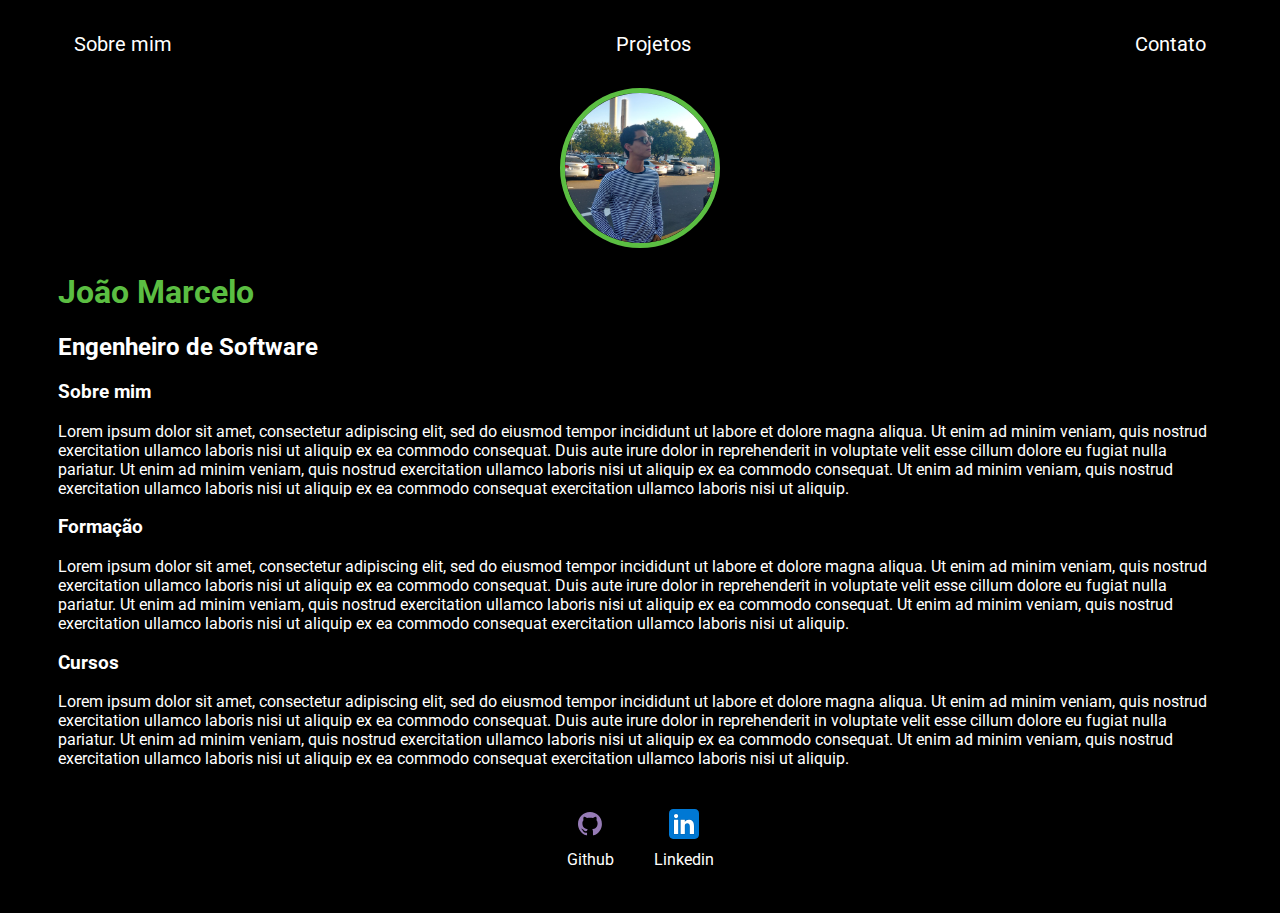
<file: index.html>
<!DOCTYPE html>
<html lang="pt-BR">
	<head>
		<meta charset="UTF-8" />
		<meta http-equiv="X-UA-Compatible" content="IE=edge" />
		<meta name="viewport" content="width=device-width, initial-scale=1.0" />
		<title>Portifólio</title>
		<link rel="stylesheet" href="./assets/css/style.css" />
	</head>
	<body>
		<div class="container">
			<nav>
				<ul>
					<li>
						<a href="index.html">Sobre mim</a>
					</li>
					<li>
						<a href="project.html">Projetos</a>
					</li>
					<li>
						<a href="contact.html">Contato</a>
					</li>
				</ul>
			</nav>
			<header>
				<div class="center">
					<img src="./assets/img/image.jpg" />
				</div>
				<h1>João Marcelo</h1>
				<h2>Engenheiro de Software</h2>
			</header>
			<main>
				<section>
					<h3>Sobre mim</h3>
					<p>
						Lorem ipsum dolor sit amet, consectetur adipiscing elit, sed do
						eiusmod tempor incididunt ut labore et dolore magna aliqua. Ut enim
						ad minim veniam, quis nostrud exercitation ullamco laboris nisi ut
						aliquip ex ea commodo consequat. Duis aute irure dolor in
						reprehenderit in voluptate velit esse cillum dolore eu fugiat nulla
						pariatur. Ut enim ad minim veniam, quis nostrud exercitation ullamco
						laboris nisi ut aliquip ex ea commodo consequat. Ut enim ad minim
						veniam, quis nostrud exercitation ullamco laboris nisi ut aliquip ex
						ea commodo consequat exercitation ullamco laboris nisi ut aliquip.
					</p>
				</section>
				<section>
					<h3>Formação</h3>
					<p>
						Lorem ipsum dolor sit amet, consectetur adipiscing elit, sed do
						eiusmod tempor incididunt ut labore et dolore magna aliqua. Ut enim
						ad minim veniam, quis nostrud exercitation ullamco laboris nisi ut
						aliquip ex ea commodo consequat. Duis aute irure dolor in
						reprehenderit in voluptate velit esse cillum dolore eu fugiat nulla
						pariatur. Ut enim ad minim veniam, quis nostrud exercitation ullamco
						laboris nisi ut aliquip ex ea commodo consequat. Ut enim ad minim
						veniam, quis nostrud exercitation ullamco laboris nisi ut aliquip ex
						ea commodo consequat exercitation ullamco laboris nisi ut aliquip.
					</p>
				</section>
				<section>
					<h3>Cursos</h3>
					<p>
						Lorem ipsum dolor sit amet, consectetur adipiscing elit, sed do
						eiusmod tempor incididunt ut labore et dolore magna aliqua. Ut enim
						ad minim veniam, quis nostrud exercitation ullamco laboris nisi ut
						aliquip ex ea commodo consequat. Duis aute irure dolor in
						reprehenderit in voluptate velit esse cillum dolore eu fugiat nulla
						pariatur. Ut enim ad minim veniam, quis nostrud exercitation ullamco
						laboris nisi ut aliquip ex ea commodo consequat. Ut enim ad minim
						veniam, quis nostrud exercitation ullamco laboris nisi ut aliquip ex
						ea commodo consequat exercitation ullamco laboris nisi ut aliquip.
					</p>
				</section>
			</main>
			<footer>
				<a
					href="https://github.com/Jyagami99"
					target="_blank"
					rel="noopener noreferrer"
				>
					<img src="./assets/img/github.svg" />
					<p>Github</p>
				</a>
				<a
					href="https://www.linkedin.com/in/joao-marcelo-castro/"
					target="_blank"
					rel="noopener noreferrer"
				>
					<img src="./assets/img/linkedin.svg" />
					<p>Linkedin</p>
				</a>
			</footer>
		</div>
	</body>
</html>
</file>
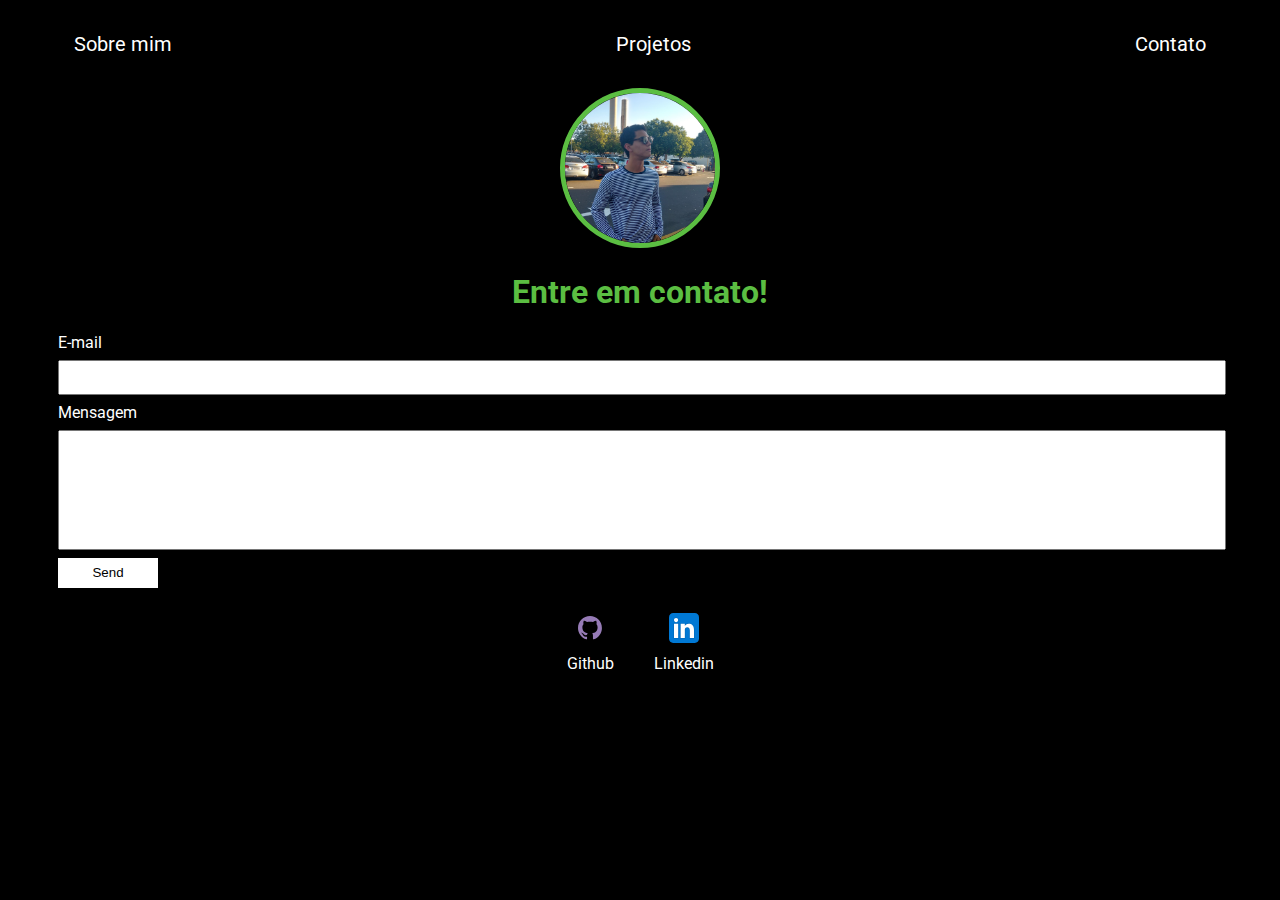
<file: contact.html>
<!DOCTYPE html>
<html lang="pt-BR">
	<head>
		<meta charset="UTF-8" />
		<meta http-equiv="X-UA-Compatible" content="IE=edge" />
		<meta name="viewport" content="width=device-width, initial-scale=1.0" />
		<title>Portifólio</title>
		<link rel="stylesheet" href="./assets/css/style.css" />
	</head>
	<body>
		<div class="container">
			<nav>
				<ul>
					<li>
						<a href="index.html">Sobre mim</a>
					</li>
					<li>
						<a href="project.html">Projetos</a>
					</li>
					<li>
						<a href="contact.html">Contato</a>
					</li>
				</ul>
			</nav>
			<header class="center">
				<div>
					<img src="./assets/img/image.jpg" />
				</div>
				<h1>Entre em contato!</h1>
			</header>
			<form class="contact-form">
				<div>
					<label for="email">E-mail</label>
					<input type="email" name="email" required />
				</div>
				<div>
					<label for="message">Mensagem</label>
					<input type="text" id="message" name="message" required />
				</div>
				<button type="submit">Send</button>
			</form>
			<footer>
				<a
					href="https://github.com/Jyagami99"
					target="_blank"
					rel="noopener noreferrer"
				>
					<img src="./assets/img/github.svg" />
					<p>Github</p>
				</a>
				<a
					href="https://www.linkedin.com/in/joao-marcelo-castro/"
					target="_blank"
					rel="noopener noreferrer"
				>
					<img src="./assets/img/linkedin.svg" />
					<p>Linkedin</p>
				</a>
			</footer>
		</div>
	</body>
</html>
</file>
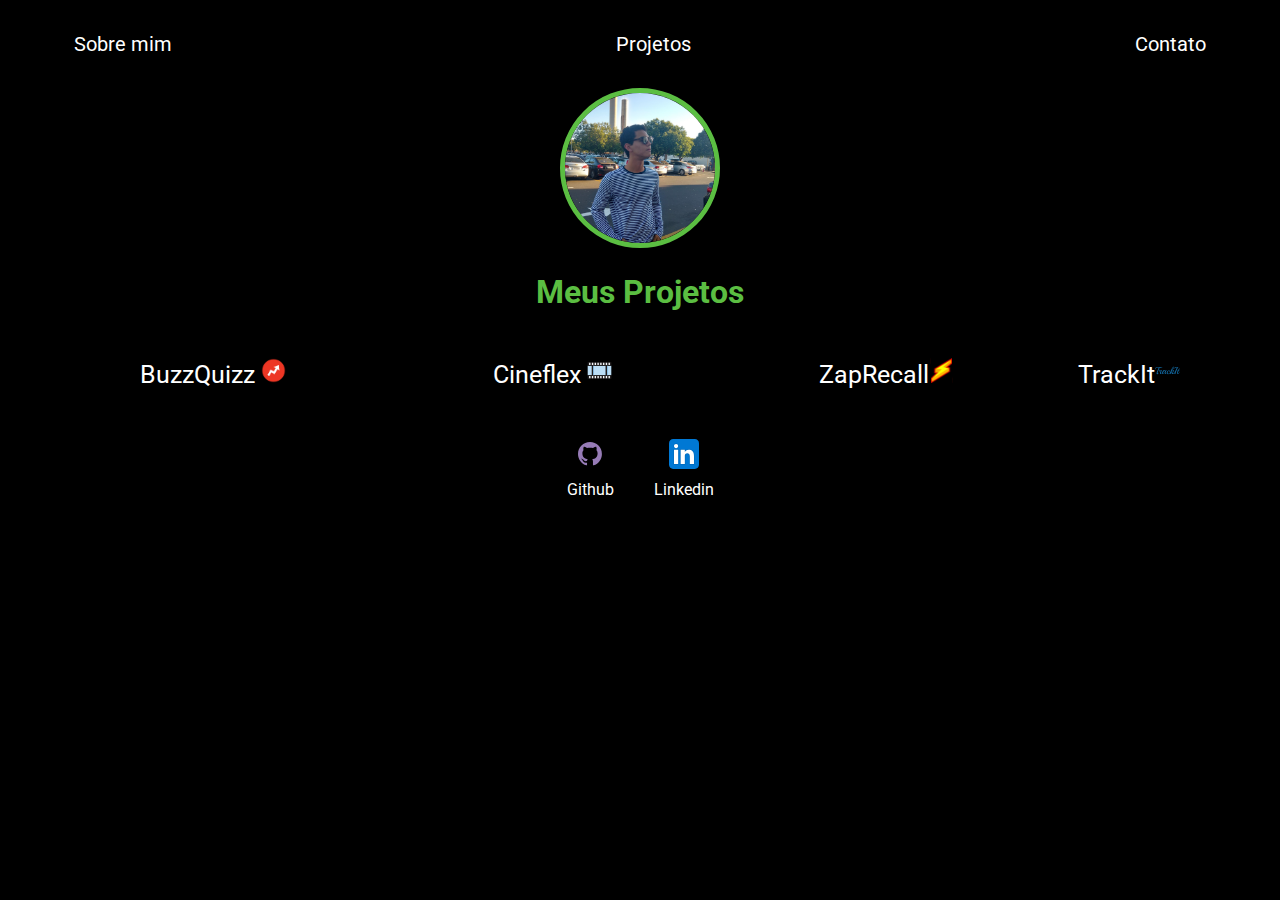
<file: project.html>
<!DOCTYPE html>
<html lang="pt-BR">
	<head>
		<meta charset="UTF-8" />
		<meta http-equiv="X-UA-Compatible" content="IE=edge" />
		<meta name="viewport" content="width=device-width, initial-scale=1.0" />
		<link rel="stylesheet" href="./assets/css/style.css" />
		<title>Portifólio</title>
	</head>
	<body>
		<div class="container">
			<nav>
				<ul>
					<li>
						<a href="index.html">Sobre mim</a>
					</li>
					<li>
						<a href="project.html">Projetos</a>
					</li>
					<li>
						<a href="contact.html">Contato</a>
					</li>
				</ul>
			</nav>
			<header class="center">
				<div>
					<img src="./assets/img/image.jpg" />
				</div>
				<h1>Meus Projetos</h1>
			</header>
			<main class="projects">
				<ul>
					<a href="https://jyagami99.github.io/Projeto_06_BuzzQuizz/"
						>BuzzQuizz <img class="logo-project"
						src="./assets/img/buzzquizz.png"
					</a>
				</ul>
				<ul>
					<a href="https://projeto9-cineflex-sand.vercel.app/"
						>Cineflex <img class="logo-project" src="./assets/img/cineflex.svg"
					</a>
				</ul>
				<ul>
					<a href="https://projeto8-zaprecall-cyan-nine.vercel.app/"
						>ZapRecall<img
							class="logo-project"
							src="./assets/img/zaprecall.svg"
						/>
					</a>
				</ul>
				<ul>
					<a href="https://projeto10-trackit-jyagami99.vercel.app/"
						>TrackIt<img class="logo-project" src="./assets/img/trackit.svg" />
					</a>
				</ul>
			</main>
			<footer>
				<a href="https://github.com/Jyagami99" target="_blank">
					<img src="./assets/img/github.svg" />
					<p>Github</p>
				</a>
				<a
					href="https://www.linkedin.com/in/joao-marcelo-castro/"
					target="_blank"
				>
					<img src="./assets/img/linkedin.svg" />
					<p>Linkedin</p>
				</a>
			</footer>
		</div>
	</body>
</html>
</file>
<file: assets/css/style.css>
@import url("https://fonts.googleapis.com/css2?family=Roboto:ital,wght@0,100;0,300;0,400;0,500;0,700;0,900;1,100;1,300;1,400;1,500;1,700;1,900&display=swap");

body {
	color: white;
	background-color: black;
	font-family: "Roboto", sans-serif;
}

nav > ul {
	display: flex;
	justify-content: space-between;
	list-style-type: none;
	align-items: center;
	padding: 16px;
}

a {
	color: white;
	text-decoration: none;
}

header img {
	width: 150px;
	height: 150px;
	border-radius: 50%;
	border: 5px solid #5bbe42;
	object-fit: cover;
}

.center {
	text-align: center;
}

h1 {
	color: #5bbe42;
}

footer img {
	width: 40px;
	height: 40px;
}

footer {
	display: flex;
	justify-content: center;
}

footer a {
	margin: 20px;
	text-align: center;
}

footer p {
	margin-top: 2px;
}

.container {
	padding: 0px 50px;
}

.projects {
	display: flex;
	justify-content: space-around;
	font-size: 25px;
}

main > ul {
	display: flex;
	flex-direction: column;
}

.logo-project {
	width: 25px;
	height: 25px;
}

nav a {
	font-size: 20px;
}

nav a:hover {
	color: #5bbe42;
}

.contact-form input {
	width: 100%;
	padding: 8px 0;
	margin: 8px 0;
}

.contact-form input[type="text"] {
	height: 100px;
}

button {
	color: black;
	background-color: white;
	border: none;
	width: 100px;
	height: 30px;
}
</file>
